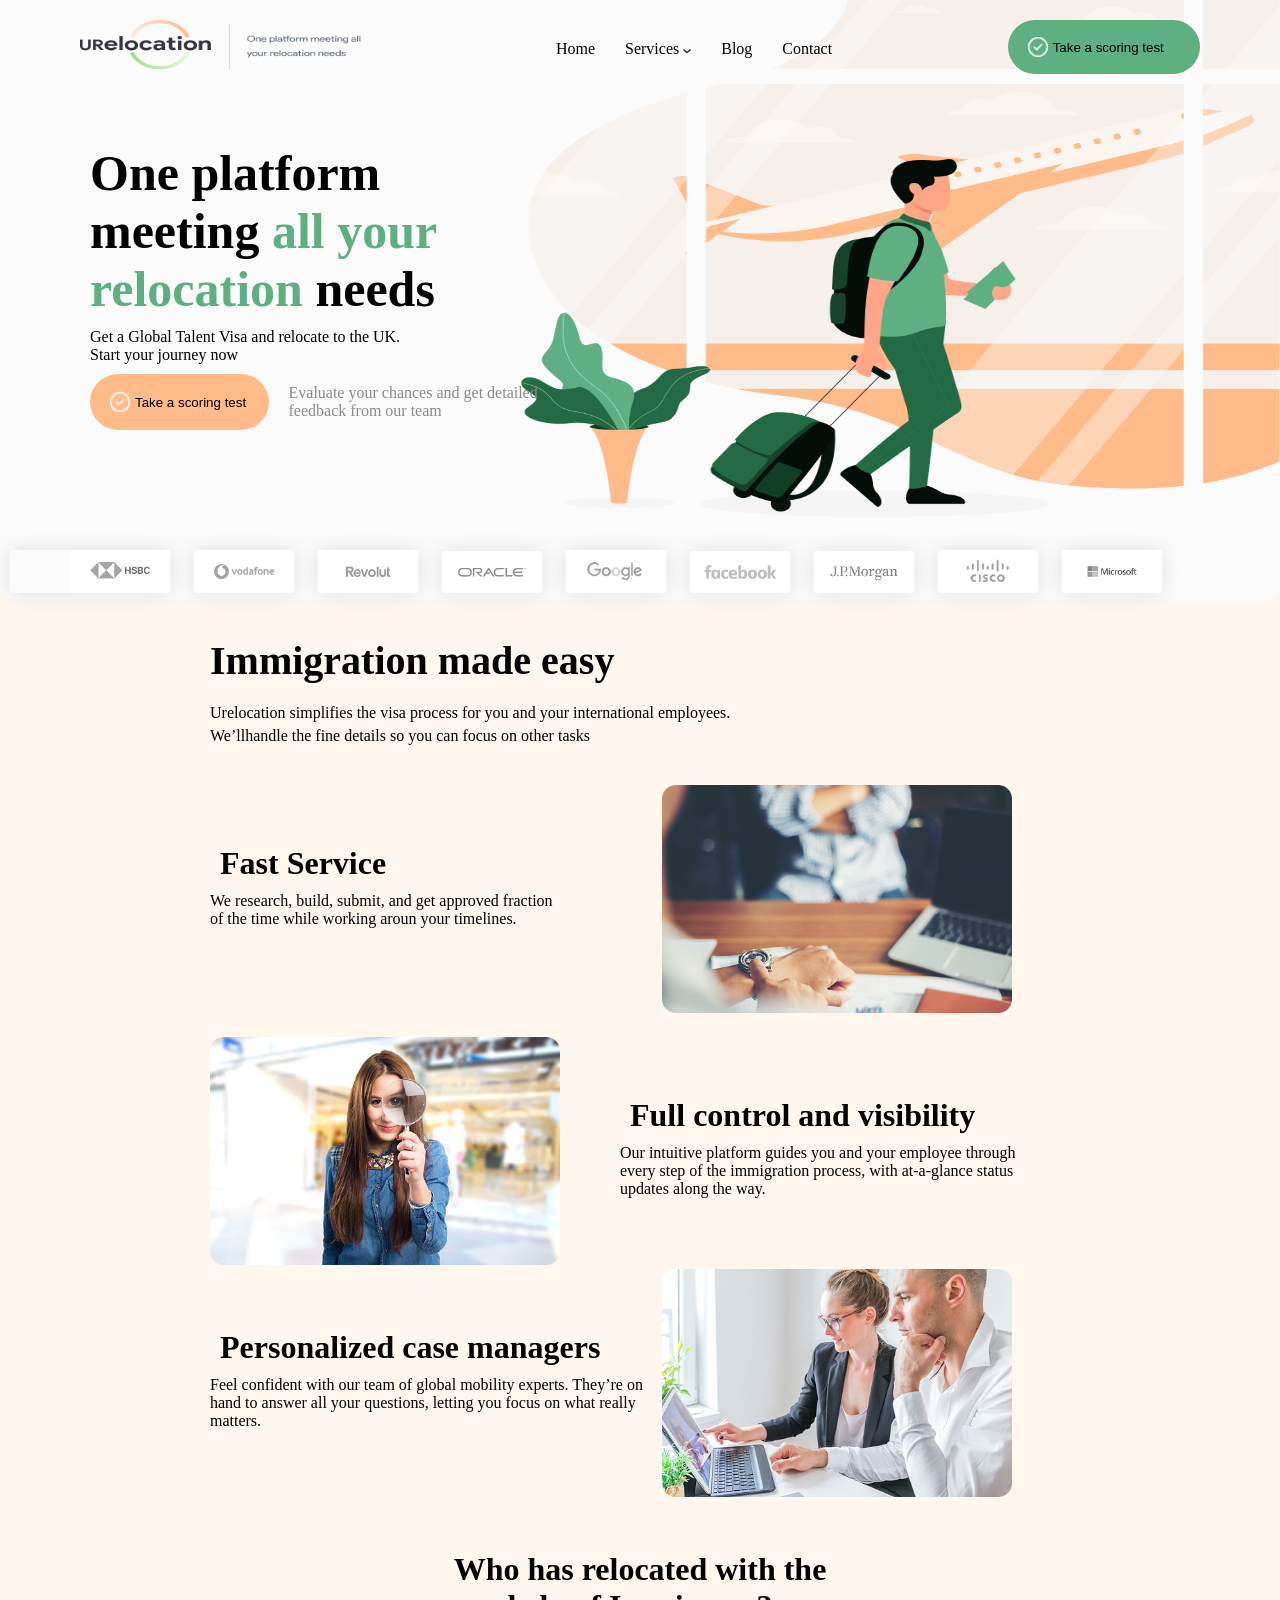
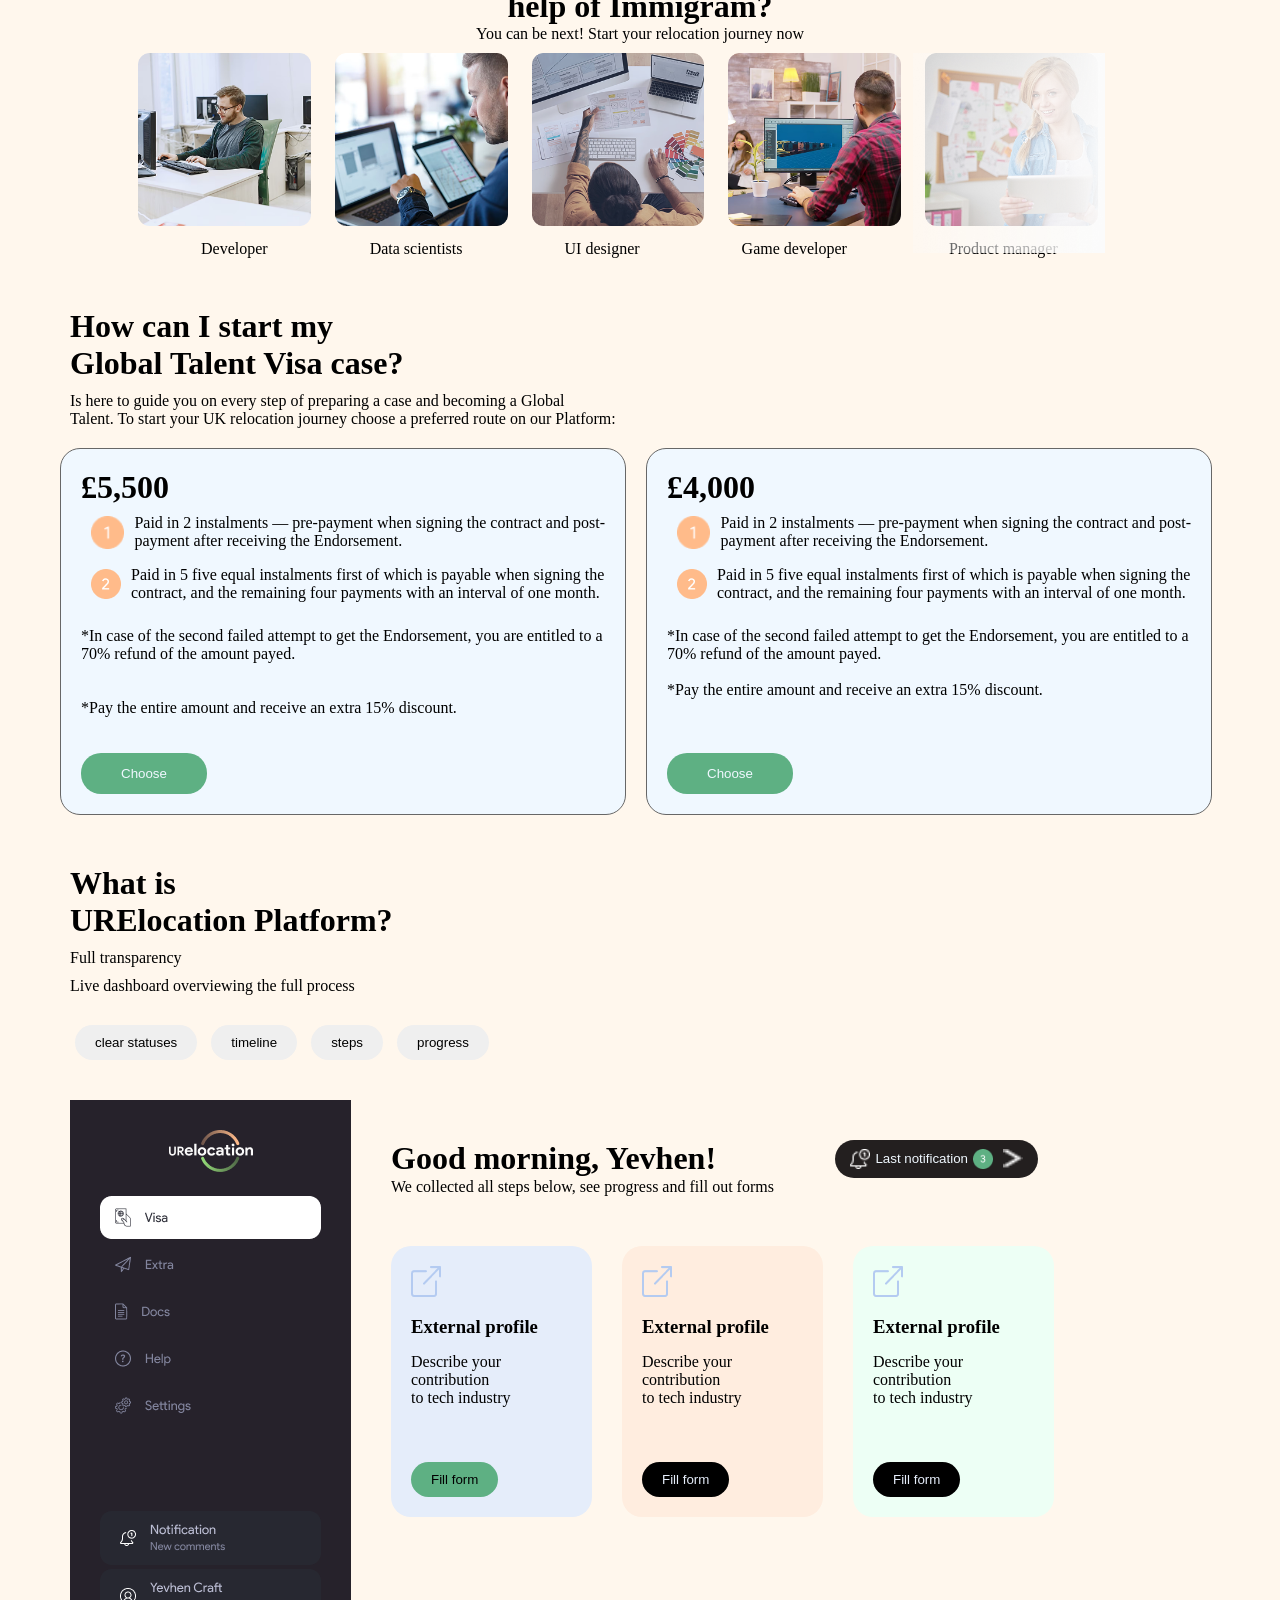
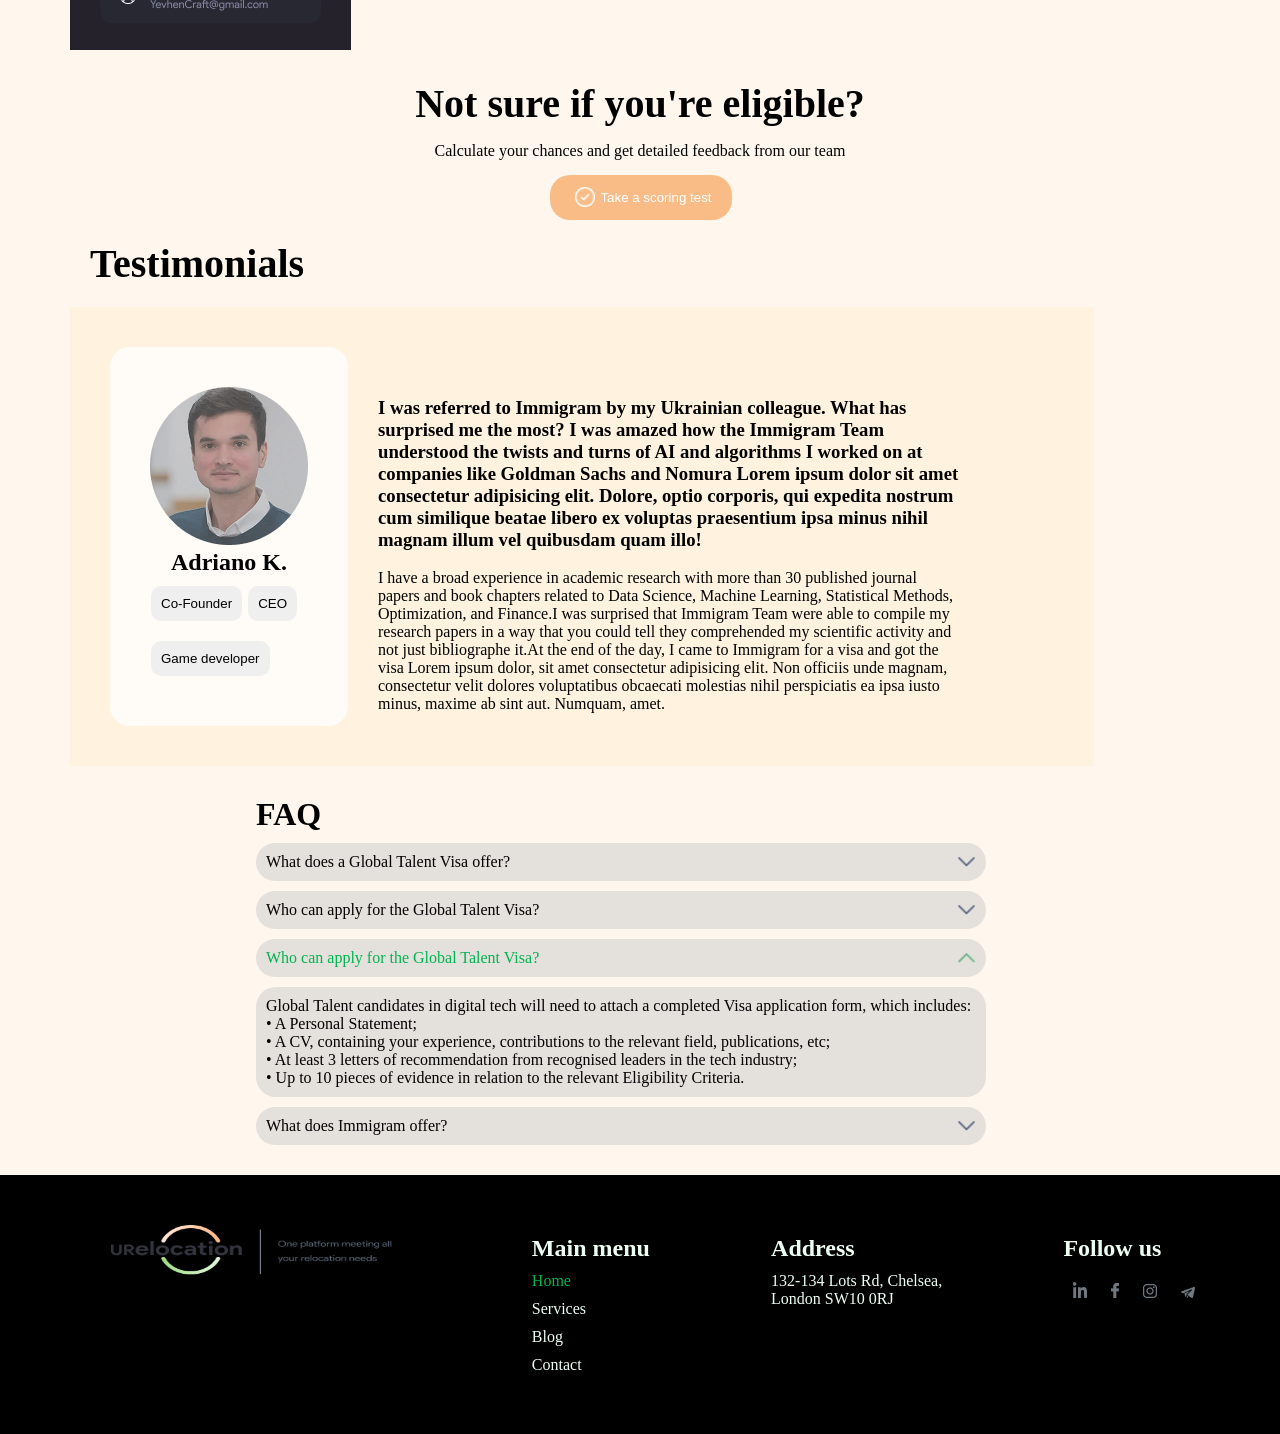
<file: index.html>
<!DOCTYPE html>
<html lang="en">

<head>
    <meta charset="UTF-8">
    <meta name="viewport" content="width=device-width, initial-scale=1.0">
    <title>Document</title>
    <link rel="stylesheet" href="./stayl.css">
</head>

<body>

    <div class="all">
        <div class="box1a">
            <img src="./img/logo.png" alt="">
        </div>
        <div class="box2a">
            <p>Home</p>
            <p>Services <img src="./img/Vector 6.png" alt=""></p>
            <p>Blog</p>
            <p>Contact </p>
        </div>
        <button>
            <img src="./img/image 2 (Traced).png" alt="">
            <p>Take a scoring test</p>
        </button>
    </div>
    <div class="tel">
        <img src="./img/logo (1).png" alt="">
        <button>
            <img src="./img/image 2 (Traced).png" alt="">
            <p>Take a scoring test</p>
        </button>
        <img class="s1" src="./img/image 53 (Traced).png" alt="">
    </div>
    <div class="yak1">
        <div class="chap1">
            <h1>One platform <br>meeting <span class="sp1"> all your <br>relocation</span> needs</h1>
            <p>Get a Global Talent Visa and relocate to the UK. <br> Start your journey now</p>
            <div class="chap1b">
                <button class="b1">
                    <img class="s2" src="./img/image 2 (Traced).png" alt="">
                    <p>Take a scoring test</p>
                </button>
                <p class="pa3">Evaluate your chances and get detailed <br> feedback from our team</p>
            </div>
        </div>
        <div class="rost1">
            <img src="./img/Group (9).png" alt="">
        </div>
    </div>
    <div class="du2">
        <img class="s11" src="./img/Rectangle 1.png" alt="">
        <img src="./img/Rectangle 2.png" alt="">
        <img src="./img/Rectangle 3.png" alt="">
        <img src="./img/Rectangle 4.png" alt="">
        <img src="./img/Rectangle 5.png" alt="">
        <img src="./img/Rectangle 6.png" alt="">
        <img src="./img/Rectangle 7.png" alt="">
        <img src="./img/Rectangle 8.png" alt="">
        <img src="./img/Rectangle 9.png" alt="">
    </div>

    <div class="du21">
        <img src="./img/Rectangle 1.png" alt="">
        <img src="./img/Rectangle 2.png" alt="">
        <img src="./img/Rectangle 3.png" alt="">
        <img class="q1" src="./img/Rectangle 24.png" alt="">
    </div>
    <div class="c">
        <div class="table">
            <h1 class="haq1">Immigration made easy</h1>
            <p class="paq1">Urelocation simplifies the visa process for you and your international employees. </p>
            <p class="paq1"> We’llhandle the fine details so you can focus on other tasks</p>
        </div>
        <div class="ce">
            <div class="chapce tel2">
                <h1>Fast Service</h1>
                <p>We research, build, submit, and get approved fraction <br> of the time while working aroun your
                    timelines.</p>
            </div>
            <div class="rostce  tel3">
                <img src="./img/Rectangle 10.png" alt="">
            </div>
        </div>
        <div class="ce ce1">
            <div class="rostce">
                <img src="./img/Rectangle 11.png" alt="">
            </div>
            <div class="chapce tel4">
                <h1>Full control and visibility</h1>
                <p>Our intuitive platform guides you and your employee through every step of the immigration process,
                    with
                    at-a-glance status updates along the way.</p>
            </div>
        </div>
        <div class="ce">
            <div class="chapce">
                <h1>Personalized case managers</h1>
                <p>Feel confident with our team of global mobility experts. They’re on hand to answer all your
                    questions,
                    letting you focus on what really matters.</p>
            </div>
            <div class="rostce tel5">
                <img src="./img/Rectangle 12.png" alt="">
            </div>
        </div>
    </div>
    <div class="chor">
        <h1>Who has relocated with the <br> help of Immigram?</h1>
        <p>You can be next! Start your relocation journey now</p>
    </div>
    <div class="chor4">
        <img src="./img/Rectangle 13.png" alt="">
        <img src="./img/Rectangle 14.png" alt="">
        <img src="./img/Rectangle 15.png" alt="">
        <img src="./img/Rectangle 16.png" alt="">
        <img src="./img/Rectangle 17.png" alt="">
        <img class="pos1" src="./img/Rectangle 23.png" alt="">
    </div>
    <div class="paq2">
        <p>Developer</p>
        <p>Data scientists</p>
        <p>UI designer</p>
        <p>Game developer</p>
        <p>Product manager</p>
    </div>
    <div class="chort">
        <img src="./img/Rectangle 16.png" alt="">
        <p class="tlp">Game developer</p>
    </div>
    <div class="panj">
        <div class="table1">
            <h1 class="haq11">How can I start my <br> Global Talent Visa case?</h1>
            <p class="paq11">Is here to guide you on every step of preparing a case and becoming a Global <br> Talent.
                To
                start
                your UK relocation journey choose a preferred route on our Platform: </p>
        </div>
        <div class="panj5">
            <div class="chapp5">
                <h1>£5,500</h1>
                <div class="chapp5s">
                    <img src="./img/Frame 18 (1).png" alt="">
                    <p>Paid in 2 instalments — pre-payment when signing the contract and post-payment after receiving
                        the Endorsement.</p>
                </div>
                <div class="chapp5s">
                    <img src="./img/Frame 19 (1).png" alt="">
                    <p>Paid in 5 five equal instalments first of which is payable when signing the contract, and the
                        remaining four payments with an interval of one month.</p>
                </div> <br>
                <p>*In case of the second failed attempt to get the Endorsement, you are
                    entitled to a 70% refund of the amount payed.</p> <br> <br>
                <p>*Pay the entire amount and receive an extra 15% discount.</p> <br> <br>
                <button>Сhoose</button>
            </div>
            <div class="chapp5">
                <h1>£4,000</h1>
                <div class="chapp5s">
                    <img src="./img/Frame 18 (1).png" alt="">
                    <p>Paid in 2 instalments — pre-payment when signing the contract and post-payment after receiving
                        the Endorsement.</p>
                </div>
                <div class="chapp5s">
                    <img src="./img/Frame 19 (1).png" alt="">
                    <p>Paid in 5 five equal instalments first of which is payable when signing the contract, and the
                        remaining four payments with an interval of one month.</p>
                </div> <br>
                <p>*In case of the second failed attempt to get the Endorsement, you are
                    entitled to a 70% refund of the amount payed.</p> <br>
                <p>*Pay the entire amount and receive an extra 15% discount.</p><br> <br> <br>
                <button>Сhoose</button>
            </div>
        </div>

    </div>
    <div class="table1 table2">
        <h1 class="haq11">What is <br>URElocation Platform?</h1>
        <p class="paq11">Full transparency </p>
        <p>Live dashboard overviewing the full process</p>
        <button>clear statuses</button>
        <button>timeline</button>
        <button>steps</button>
        <button>progress</button>
    </div>
    <div class="telsp">
        <img src="./img/Group 1156 1.png" alt="">
    </div>
    <div class="sha6">
        <div class="chapsh6">
            <img src="./img/logo (2).png" alt="">
            <img class="shs62" src="./img/Frame 24.png" alt="">
            <img src="./img/Frame 25.png" alt="">
            <img src="./img/Frame 26.png" alt="">
            <img src="./img/Frame 27.png" alt="">
            <img src="./img/Frame 28.png" alt="">
            <div class="ce6">
                <img src="./img/Frame 29.png" alt="">
                <img src="./img/Frame 30.png" alt="">

            </div>
        </div>
        <div class="rostsh6">
            <div class="rh61">
                <h1>Good morning, Yevhen!</h1>
                <button>
                    <img src="./img/image 57 (Traced).png" alt="">
                    <p>Last notification</p>
                    <img src="./img/Frame 33.png" alt="">
                    <img src="./img/Vector 4.png" alt="">
                </button>
            </div>
            <p>We collected all steps below, see progress and fill out forms</p>
            <div class="rh62">
                <div class="box62 box63">
                    <img src="./img/image 64 (Traced).png" alt="">
                    <h3>External profile</h3>
                    <p>Describe your contribution <br>
                        to tech industry</p>
                    <button class="box66">Fill form</button>
                </div>
                <div class="box62 box64">
                    <img src="./img/image 64 (Traced).png" alt="">
                    <h3>External profile</h3>
                    <p>Describe your contribution <br>
                        to tech industry</p>
                    <button class="box66">Fill form</button>
                </div>
                <div class="box62 box65">
                    <img src="./img/image 64 (Traced).png" alt="">
                    <h3>External profile</h3>
                    <p>Describe your contribution <br>
                        to tech industry</p>
                    <button class="box66">Fill form</button>
                </div>

            </div>
        </div>
    </div>
    <div class="haft">
        <h1>Not sure if you're eligible?</h1>
        <p>Calculate your chances and get detailed feedback from our team</p>
        <button>
            <img src="./img/image 2 (Traced).png" alt="">
            <p class="pab1">Take a scoring test</p>
        </button>
    </div>
    <div class="haft7">
        <h1>Testimonials</h1>
        <div class="boxh7">
            <div class="boxh71">
                <img src="./img/Ellipse 52.png" alt="">
                <h2>Adriano K.</h2>
                <button>Co-Founder</button>
                <button>CEO</button>
                <button>Game developer</button>
            </div>
            <div class="box2h71">
                <h3>I was referred to Immigram by my Ukrainian colleague. What has surprised me the most? I was amazed
                    how the Immigram Team understood the twists and turns of AI and algorithms I worked on at companies
                    like Goldman Sachs and Nomura Lorem ipsum dolor sit amet consectetur adipisicing elit. Dolore, optio
                    corporis, qui expedita nostrum cum similique beatae libero ex voluptas praesentium ipsa minus nihil
                    magnam illum vel quibusdam quam illo!</h3> <br>
                <p>I have a broad experience in academic research with more than 30 published journal papers and book
                    chapters related to Data Science, Machine Learning, Statistical Methods, Optimization, and Finance.I
                    was surprised that Immigram Team were able to compile my research papers in a way that you could
                    tell they comprehended my scientific activity and not just bibliographe it.At the end of the day, I
                    came to Immigram for a visa and got the visa Lorem ipsum dolor, sit amet consectetur adipisicing
                    elit. Non officiis unde magnam, consectetur velit dolores voluptatibus obcaecati molestias nihil
                    perspiciatis ea ipsa iusto minus, maxime ab sint aut. Numquam, amet.</p>
            </div>
        </div>
    </div>
    <div class="hasht8">
        <h1>FAQ</h1>
        <div class="boxh8">
            <p>What does a Global Talent Visa offer?</p>
            <img src="./img/Vector 3.png" alt="">
        </div>
        <div class="boxh8">
            <p>Who can apply for the Global Talent Visa?</p>
            <img src="./img/Vector 3.png" alt="">
        </div>
        <div class="boxh8 boxh10">
            <p class="sabz">Who can apply for the Global Talent Visa?</p>
            <img src="./img/Vector 5.png" alt="">
        </div>
        <div class="boxh9 boxh8">
            <div class="boxh9">
                <p>Global Talent candidates in digital tech will need to attach a completed Visa application form, which
                    includes: <br>
                    • A Personal Statement; <br>
                    • A CV, containing your experience, contributions to the relevant field, publications, etc; <br>
                    • At least 3 letters of recommendation from recognised leaders in the tech industry; <br>
                    • Up to 10 pieces of evidence in relation to the relevant Eligibility Criteria.</p>
            </div>
        </div>
        <div class="boxh8">
            <p>What does Immigram offer?</p>
            <img src="./img/Vector 3.png" alt="">
        </div>
    </div>
    <div class="nuh9">
          <div class="box1a">
            <img src="./img/logo.png" alt="">
        </div>
        <div class="boxn9">
            <h2>Main menu</h2>
            <p class="sabz">Home</p>
            <p>Services</p>
            <p>Blog</p>
            <p>Contact </p>
        </div>
        <div class="boxn9">
            <h2>Address</h2>
            <p>132-134 Lots Rd, Chelsea, <br> London SW10 0RJ</p>
        </div>
        <div class="boxn9">
            <h2>Follow us</h2>
            <img src="./img/image 3 (Traced).png" alt="">
            <img src="./img/image 4 (Traced).png" alt="">
            <img src="./img/image 5 (Traced).png" alt="">
            <img src="./img/image 6 (Traced).png" alt="">
         
        </div>
    </div>

</body>

</html>
</file>
<file: stayl.css>
* {
    margin: 0;
}

body {
    overflow-x: hidden;
    background-color: rgba(255, 236, 210, 0.386);
}

.all,
.box2a {
    margin-top: 20px;
    display: flex;
    justify-content: space-around;
}

.box2a p {
    margin: 0px 15px;
}

.box1a img {
    width: 300px;
    height: 50px;
}

.all button {
    display: flex;
    width: 15%;
    padding: 0px 15px;
    align-items: center;
    border-radius: 30px;
    border: none;
    background-color: #5EB083;


}

button img {
    width: 15%;
    height: 50%;
    margin: 0px 4px;
    padding: 0px;
}

.chap1 {
    margin-top: 70px;
    margin-left: 90px;
}

.sp1 {
    color: #5EB083;
}

.chap1 h1 {
    font-size: 50px;
}

.chap1 p {
    margin: 10px 0px;
}

.chap1b button,
.chap1b {
    display: flex;

}

.tel {
    display: none;
}

.chap1b button {
    display: flex;
    width: 15%;
    padding: 0px 15px;
    align-items: center;
    border-radius: 30px;
    border: none;
    background-color: #FFBB8A;
    margin-right: 20px
}

.pa3 {
    color: #8a8a8a;
}

.rost1 img {
    position: absolute;
    top: 0px;
    left: 0;
    z-index: -1;
    width: 100%;
    height: 600px;
}

.du2 img {
    width: 100px;
    margin: 0px 10px;
    margin-top: 120px;

    box-shadow: 0px 0px 20px rgba(190, 190, 190, 0.422);
}

.s11 {
    padding-left: 60px;
}

.du21 {
    display: none;
}

.table {
    margin: 40px 60px;
}

.table h1 {
    margin: 20px 0px;
    font-size: 40px;
}

.table p {
    margin: 5px 0px;
}

.ce,
.paq2 {
    display: flex;
}

.chapce {
    width: 40%;
    margin-left: 60px;
    margin-top: 50px;
}

.chapce h1 {
    margin: 10px;
}

.ce1 {
    margin-top: 20px;
    margin-left: 60px;
}

.chapce p {
    margin: 10px 0px;
}


.rostce img {
    width: 350px;
}

.c {
    margin-left: 150px;
}

.chor {
    text-align: center;
    margin-top: 50px;
}

.chor4 {

    margin-left: 10%;
}

.pos1 {
    position: absolute;
    right: 165px;
    height: 200px;
}

.table1 {
    margin: 20px 70px;
    margin-top: 50px;
}

.table1 p {
    margin: 10px 0px;
}

.paq2 {
    margin-left: 150px;
}

.paq2 p {
    margin: 0px 51px;
}


.chor4 img {
    width: 15%;
    margin: 10px;
}

.chort {
    display: none;
}

.panj5 {
    display: flex;
    width: 90%;
    gap: 20px;
    margin-left: 60px;
}

.chapp5 {
    width: 100%;
    padding: 20px;
    background-color: aliceblue;
    border-radius: 20px;
    border: 1px solid rgb(103, 103, 103);
}

.chapp5s {
    display: flex;
    align-items: center;
}

.chapp5s img {
    width: 10%;
    height: 10%;
    margin: 10px;
}

.chapp5 button {
    padding: 13px 40px;
    border-radius: 20px;
    border: none;
    background-color: #5EB083;
    color: aliceblue;
}


.table2 button {
    padding: 10px 20px;
    margin: 20px 5px;
    border-radius: 20px;
    border: none;

}

.sha6 {
    display: grid;
    grid-template-columns: 1fr 3fr;
    grid-template-rows: 550px;
    width: 80%;
    margin-top: 20px;
    margin-left: 70px;
}


.chapsh6 {
    padding: 30px;
    grid-area: 1 / 1 /2 / 2;
    background-color: rgba(30, 25, 36, 0.96);
}

.chapsh6 {
    text-align: center;
}

.shs62 {
    margin-top: 20px;
}

.ce6 {
    margin-top: 80px;
}

.rostsh6 {
    padding: 40px;
}

.rh61,
.rh61 button {
    display: flex;
    align-items: center;
}

.rh61 button {
    background-color: rgb(35, 31, 31);
    color: aliceblue;
    padding: 4px 10px;
    border-radius: 20px;
    border: none;
    margin-left: 18%;
}

button img {
    width: 20px;
    height: 20px;
    margin: 5px;
}

.pp6 {
    margin-top: 20px;
    font-size: 25px;
}

.rh62 {
    display: flex;
    gap: 30px;
    margin-top: 50px;
}

.box62 p,
.box62 h3 {
    margin: 15px 0px;
}

.box62 {
    border-radius: 20px;
    padding: 20px;
    border: none;
}

.box63 {
    background-color: #E5EDFA;

}

.box63 button {
    background-color: #5EB083;
}

.box64 {
    background-color: #FFEDDF;

}

.box64 button,
.box65 button {
    background-color: #000000;
    color: #E5EDFA;

}

.box65 {
    background-color: #EDFFF5;

}

.box62 button {
    padding: 10px 20px;
    border: none;
    border-radius: 20px;
    margin-top: 40px;
}

.telsp {
    display: none;
}

.haft {
    margin-top: 30px;
    text-align: center;
}

.haft h1 {
    font-size: 40px;
}

.haft p {
    margin: 15px 0px;
}

.haft button {
    display: flex;
    margin-left: 43%;
    align-items: center;
    padding: 0px 20px;
    border: none;
    border-radius: 20px;
    background-color: #f89a4da1;
    color: #ffffff;
}

.haft7 {
    margin: 20px 70px;
}

.haft7 h1 {
    font-size: 40px;
    margin: 20px;

}

.haft7 h2 {
    text-align: center;
}

.boxh7 {
    display: flex;
    padding: 40px;
    background-color: #ffd68424;
}

.boxh71 {
    padding: 40px;
    margin-right: 30px;
    background-color: #ffffffc6;
    border-radius: 20px;
}

.boxh71 button {
    padding: 10px;
    margin: 1px;
    margin-bottom: 10px;
    border: none;
    border-radius: 10px;
    margin-top: 10px;
}

.haft7 {
    width: 80%;
}

.box2h71 {
    margin-right: 10%;
    margin-top: 50px;
}




.boxh8 {
    display: flex;
    width: 60%;
    border-radius: 20px;
    margin: 10px 0px;
    padding: 10px;
    justify-content: space-between;
    background-color: #c7c7c779;

}

.hasht8 {
    margin: 30px 10px;
    margin-left: 20%;
}

.boxh10 {
    width: 100%;
}

.boxh8 {
    width: 70%;
}

.boxh9 {
    display: block;

}

.boxh8 img {
    height: 10px;
    margin-top: 4px;
}

.sabz {
    color: #00b451;
}
.nuh9{
    display: flex;
    background-color: #000000;
    width: 95%;
    color: #EDFFF5;
    padding: 50px;
    justify-content: space-around;
}
.boxn9 p,.boxn9 h2{
    margin: 10px 0px;
}
.boxn9 img{
    margin: 10px;
}


@media(max-width : 500px) {
    body {
        background-color: #f88d36;
        overflow-x: hidden;
    }

    .all,
    .du2 {
        display: none;
    }


    .tel {
        display: flex;
        width: 90%;
        padding: 20px;
        justify-content: space-between;

    }

    .tel button {
        display: flex;
        width: 55%;
        padding: 0px 15px;
        align-items: center;
        border-radius: 30px;
        border: none;
        background-color: #5EB083;
    }

    .s1 {
        height: 25px;
        margin-top: 10px;
    }

    .rost1 img {
        width: 100%;
        height: 500px;
    }

    .chap1 {
        padding: 10px;
        margin: 10px;
        margin-top: 373px;
    }

    .chap1b {
        display: block;
        text-align: center;
        justify-content: center;
    }

    .chap1b button {
        width: 50%;
        margin-left: 50%;
        padding-left: 10px;
        margin: 30px 0px;
        background-color: #8a8a8a00;
        color: aliceblue;
        border: 1px solid rgb(255, 255, 255);
    }

    .s2 {
        width: 20px;
    }

    .b1 {
        justify-content: center;
    }

    .du21 {
        display: block;

    }

    .du21 img {
        width: 27%;
        margin: 10px;
    }

    .q1 {
        position: absolute;
        top: 105.5%;
        left: 70%;
    }

    .chapce {
        width: 100%;
        margin-left: 10px;
        margin-top: 50px;
    }

    .ce {
        display: block;
        width: 90%;
        flex-direction: column;
    }

    .ce1 {
        margin: 0px;
        padding: 0px;
    }

    .rostce {
        width: 90%;
        padding: 10px;
        margin: 10px;
    }

    .tel3 img {
        margin: 0px;
        padding: 0px;
        margin-bottom: 90px;
    }

    .tel4 {
        margin: 0px;
        margin-bottom: 300px;
    }

    .tel5 {
        position: absolute;
        top: 248%;
        left: 0px;
    }

    .c {
        text-align: center;
        margin-left: 10px;
    }

    .tel2 {
        position: absolute;
        top: 175%;
        left: 10px;
    }

    .chor4,
    .paq2 {
        display: none;
    }

    .chort {
        display: block;
        text-align: center;
        width: 95%;

    }

    .chort img {
        width: 95%;
        margin: 20px;

    }

    .panj5 {
        display: block;
        margin-left: 0px;
    }

    .chapp5 {
        margin: 20px;
        width: 90%;

    }

    .table1 {
        margin: 20px;
    }

    .haq11 {
        margin: 10px 0px;
    }

    .chapp5 button {
        width: 80%;
    }

    .chapp5 button {
        border: none;
        margin-left: 10%;
    }

    .table2 button {
        margin: 10px;
        width: 40%;

    }

    .sha6 {
        display: none;
    }

    .telsp {
        display: flex;
        justify-content: center;
    }

    .boxh71 {
        text-align: center;
        width: 80%;

    }

    .box2h71 {
        width: 100%;

    }

    .telsp img {
        width: 90%;
    }

    .boxh7 {
        display: block;
    }

    .haft7 {
        margin: 0px;
        padding: 0px;
    }

    .haft button {
        display: flex;
        margin-left: 27%;
    }

    .boxh7 {
        display: block;
        padding: 20px;
        background-color: #ffd68424;
    }

    .boxh71 button {
        width: 100%;

    }

    .haft7 {
        width: 95%;
    }

    .hasht8 h1 {
        text-align: center;
    }

    .hasht8 {
        margin: 30px 10px;
        margin-left: 1%;
    }

    .boxh8 {
        width: 95%;
        background-color: #ffffff;
    }
   .nuh9{
    width: 100%;
    display: block;
    padding: 0%;
    padding-top: 20px;
    text-align: center;
   }
   




}
</file>
